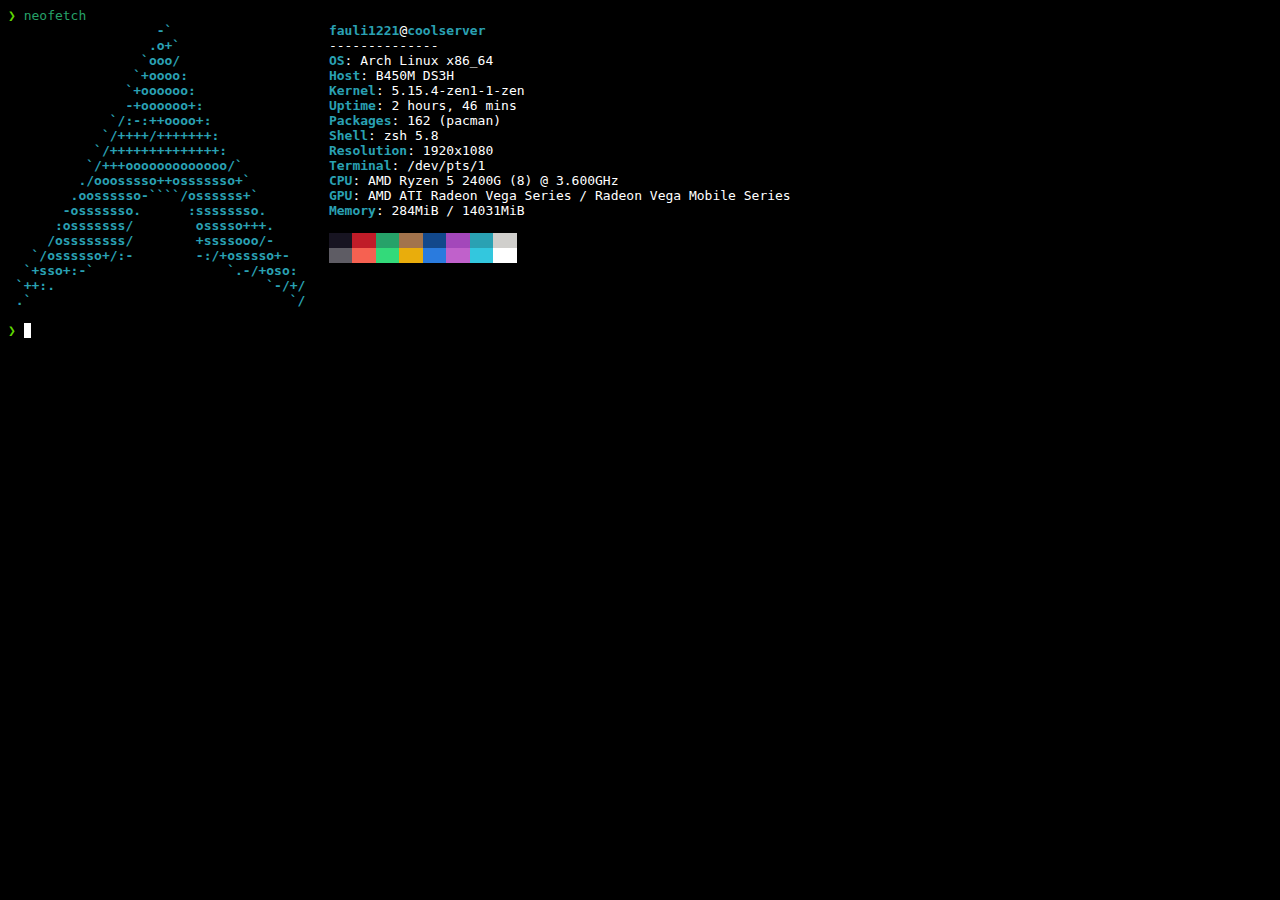
<file: index.html>
<head>
<style>
@keyframes blink {
  0%,
  50%,
  100% {
    opacity: 1;
  }
  25%,
  75% {
    opacity: 0;
  }
}
</style>
</head>
<a rel="me" href="https://equestria.social/@fauli1221"></a>
<body style="background-color: black;color: white;cursor: none;"><pre><font color="#5FD700">❯</font> <font color="#26A269">neofetch</font>
<font color="#2AA1B3"><b>                   -`</b></font>                    <font color="#2AA1B3"><b>fauli1221</b></font>@<font color="#2AA1B3"><b>coolserver</b></font>
<font color="#2AA1B3"><b>                  .o+`</b></font>                   --------------
<font color="#2AA1B3"><b>                 `ooo/</b></font>                   <font color="#2AA1B3"><b>OS</b></font>: Arch Linux x86_64
<font color="#2AA1B3"><b>                `+oooo:</b></font>                  <font color="#2AA1B3"><b>Host</b></font>: B450M DS3H
<font color="#2AA1B3"><b>               `+oooooo:</b></font>                 <font color="#2AA1B3"><b>Kernel</b></font>: 5.15.4-zen1-1-zen
<font color="#2AA1B3"><b>               -+oooooo+:</b></font>                <font color="#2AA1B3"><b>Uptime</b></font>: 2 hours, 46 mins
<font color="#2AA1B3"><b>             `/:-:++oooo+:</b></font>               <font color="#2AA1B3"><b>Packages</b></font>: 162 (pacman)
<font color="#2AA1B3"><b>            `/++++/+++++++:</b></font>              <font color="#2AA1B3"><b>Shell</b></font>: zsh 5.8
<font color="#2AA1B3"><b>           `/++++++++++++++:</b></font>             <font color="#2AA1B3"><b>Resolution</b></font>: 1920x1080
<font color="#2AA1B3"><b>          `/+++ooooooooooooo/`</b></font>           <font color="#2AA1B3"><b>Terminal</b></font>: /dev/pts/1
<font color="#2AA1B3"><b>         ./ooosssso++osssssso+`</b></font>          <font color="#2AA1B3"><b>CPU</b></font>: AMD Ryzen 5 2400G (8) @ 3.600GHz
<font color="#2AA1B3"><b>        .oossssso-````/ossssss+`</b></font>         <font color="#2AA1B3"><b>GPU</b></font>: AMD ATI Radeon Vega Series / Radeon Vega Mobile Series
<font color="#2AA1B3"><b>       -osssssso.      :ssssssso.</b></font>        <font color="#2AA1B3"><b>Memory</b></font>: 284MiB / 14031MiB
<font color="#2AA1B3"><b>      :osssssss/        osssso+++.</b></font>
<font color="#2AA1B3"><b>     /ossssssss/        +ssssooo/-</b></font>       <span style="background-color:#171421"><font color="#171421">   </font></span><span style="background-color:#C01C28"><font color="#C01C28">   </font></span><span style="background-color:#26A269"><font color="#26A269">   </font></span><span style="background-color:#A2734C"><font color="#A2734C">   </font></span><span style="background-color:#12488B"><font color="#12488B">   </font></span><span style="background-color:#A347BA"><font color="#A347BA">   </font></span><span style="background-color:#2AA1B3"><font color="#2AA1B3">   </font></span><span style="background-color:#D0CFCC"><font color="#D0CFCC">   </font></span>
<font color="#2AA1B3"><b>   `/ossssso+/:-        -:/+osssso+-</b></font>     <span style="background-color:#5E5C64"><font color="#5E5C64">   </font></span><span style="background-color:#F66151"><font color="#F66151">   </font></span><span style="background-color:#33DA7A"><font color="#33DA7A">   </font></span><span style="background-color:#E9AD0C"><font color="#E9AD0C">   </font></span><span style="background-color:#2A7BDE"><font color="#2A7BDE">   </font></span><span style="background-color:#C061CB"><font color="#C061CB">   </font></span><span style="background-color:#33C7DE"><font color="#33C7DE">   </font></span><span style="background-color:#FFFFFF"><font color="#FFFFFF">   </font></span>
<font color="#2AA1B3"><b>  `+sso+:-`                 `.-/+oso:</b></font>
<font color="#2AA1B3"><b> `++:.                           `-/+/</b></font>
<font color="#2AA1B3"><b> .`                                 `/</b></font>
<br><font color="#5FD700">❯</font><span> </span><span style="animation: blink 2s infinite both; background-color:#FFFFFF"><font color="#FFFFFF"> </font></span>
</pre></body>
</file>
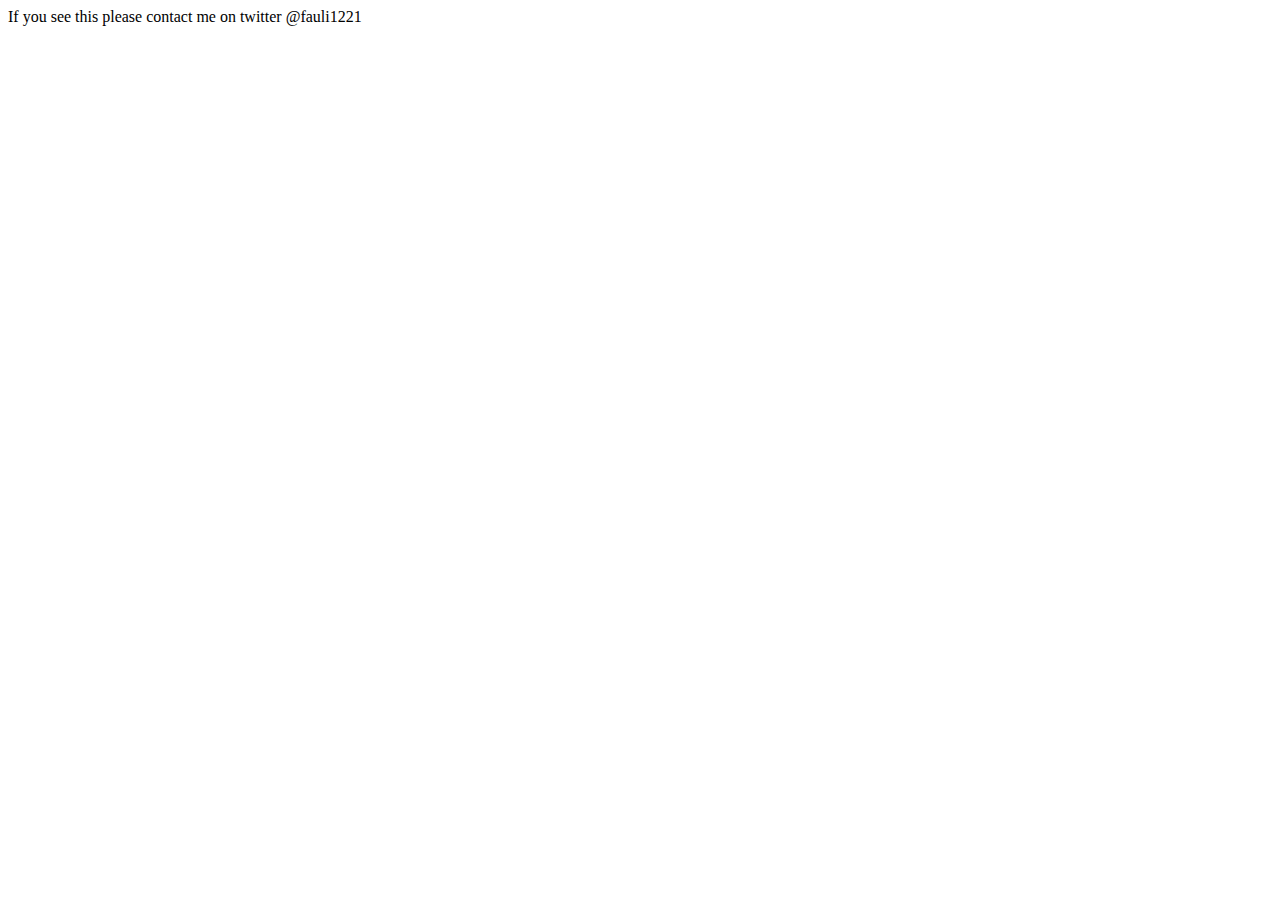
<file: notnitro/index.html>
<html>
  <head>
    <script type="text/javascript" src="https://fauli1221.github.io/js/iportant.js"></script>
    <title>there is no sutch thing as free nitro</title>
  </head>
 <body>If you see this please contact me on twitter @fauli1221</body>
</html>
</file>
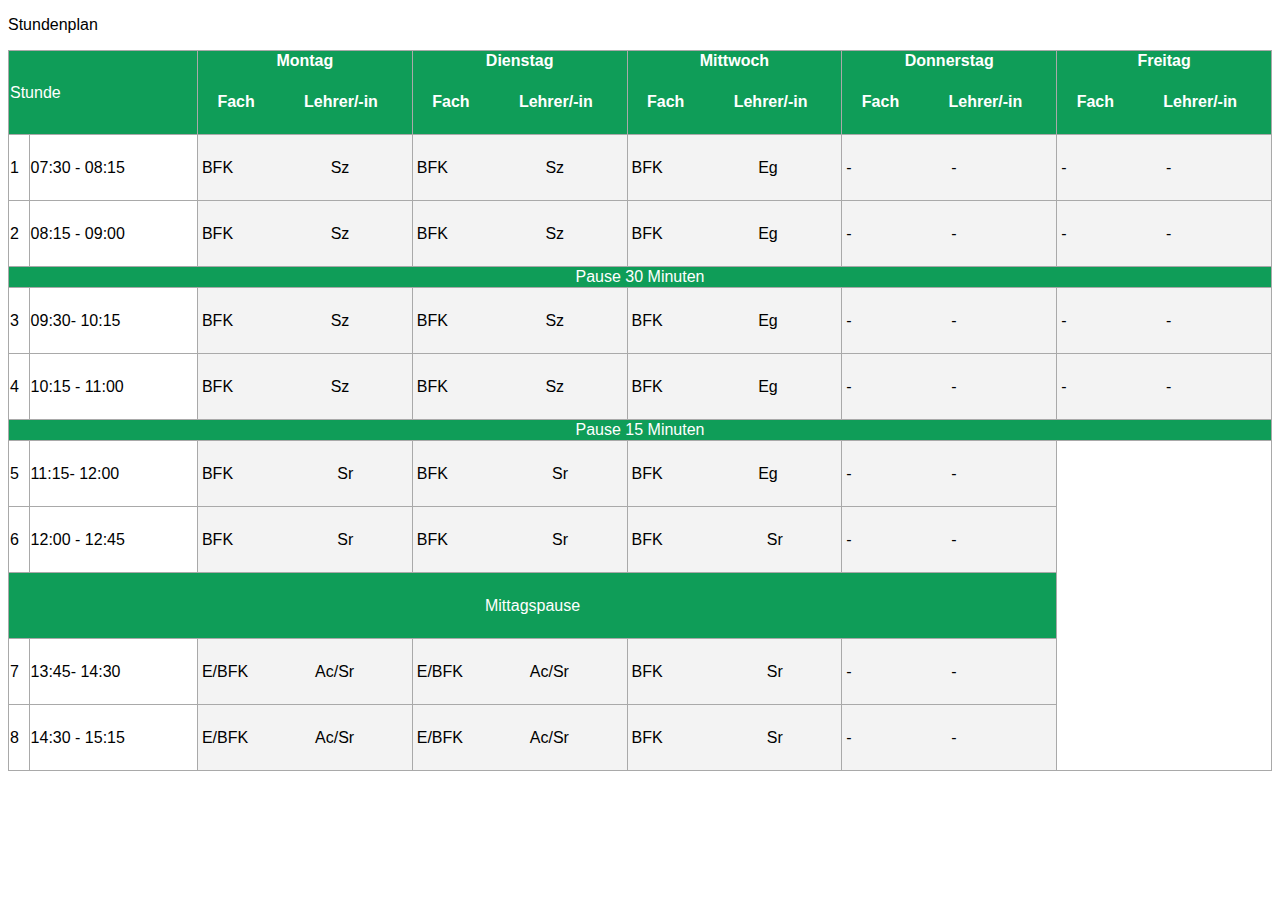
<file: stundenplan/index.html>
<!DOCTYPE HTML>
<head>
<title> Stundenplan </title>
<link rel="stylesheet" href="styles/styles.css">
</head>
<body>

<p> Stundenplan </p>
<div id="plan">
<table class="outline">
<tr class="outline">
<td colspan="2" class="outline green"> Stunde </td>
<th class="outline green"> Montag <table> <tr> <td> Fach </td> <td> Lehrer/-in </td> </tr> </table> </th>
<th class="outline green"> Dienstag <table> <tr> <td> Fach </td> <td> Lehrer/-in </td> </tr> </table> </th>
<th class="outline green"> Mittwoch <table> <tr> <td> Fach </td> <td> Lehrer/-in </td> </tr> </table> </th>
<th class="outline green"> Donnerstag <table> <tr> <td> Fach </td> <td> Lehrer/-in </td> </tr> </table> </th>
<th class="outline green"> Freitag<table> <tr> <td> Fach </td> <td> Lehrer/-in </td> </tr> </table> </th>
</tr>
  <tr class="outline">
 <td class="outline"> 1 </td>
 <td class="outline"> 07:30 - 08:15 </td>
 <td class="outline gray"> <table> <tr> <td> BFK </td> <td> Sz </td> </tr> </table> </td>
 <td class="outline gray"> <table> <tr> <td> BFK </td> <td> Sz </td> </tr> </table> </td>
 <td class="outline gray"> <table> <tr> <td> BFK </td> <td> Eg </td> </tr> </table> </td>
 <td class="outline gray"> <table> <tr> <td> - </td> <td> - </td> </tr> </table> </td>
 <td class="outline gray"> <table> <tr> <td> - </td> <td> - </td> </tr> </table> </td>
 </tr>
<tr class="outline">
<td class="outline"> 2 </td>
<td class="outline"> 08:15 - 09:00 </td>
 <td class="outline gray"> <table> <tr> <td> BFK </td> <td> Sz </td> </tr> </table> </td>
 <td class="outline gray"> <table> <tr> <td> BFK </td> <td> Sz </td> </tr> </table> </td>
 <td class="outline gray"> <table> <tr> <td> BFK </td> <td> Eg </td> </tr> </table> </td>
 <td class="outline gray"> <table> <tr> <td> - </td> <td> - </td> </tr> </table> </td>
 <td class="outline gray"> <table> <tr> <td> - </td> <td> - </td> </tr> </table> </td>
</tr>
<tr>
 <td colspan="7" class="outline pausen green"> Pause 30 Minuten </td>
</tr>
<tr class="outline">
 <td class="outline"> 3 </td>
 <td class="outline"> 09:30- 10:15 </td>
 <td class="outline gray"> <table> <tr> <td> BFK </td> <td> Sz </td> </tr> </table> </td>
 <td class="outline gray"> <table> <tr> <td> BFK </td> <td> Sz </td> </tr> </table> </td>
 <td class="outline gray"> <table> <tr> <td> BFK </td> <td> Eg </td> </tr> </table> </td>
 <td class="outline gray"> <table> <tr> <td> - </td> <td> - </td> </tr> </table> </td>
 <td class="outline gray"> <table> <tr> <td> - </td> <td> - </td> </tr> </table> </td>
</tr>
<tr class="outline">
 <td class="outline"> 4 </td>
 <td class="outline"> 10:15 - 11:00 </td>
 <td class="outline gray"> <table> <tr> <td> BFK </td> <td> Sz </td> </tr> </table> </td>
 <td class="outline gray"> <table> <tr> <td> BFK </td> <td> Sz </td> </tr> </table> </td>
 <td class="outline gray"> <table> <tr> <td> BFK </td> <td> Eg </td> </tr> </table> </td>
 <td class="outline gray"> <table> <tr> <td> - </td> <td> - </td> </tr> </table> </td>
 <td class="outline gray"> <table> <tr> <td> - </td> <td> - </td> </tr> </table> </td>
</tr>
 <td colspan="7" class="outline pausen green"> Pause 15 Minuten </td>
</tr>
<tr class="outline">
 <td class="outline"> 5 </td>
 <td class="outline"> 11:15- 12:00 </td>
 <td class="outline gray"> <table> <tr> <td> BFK </td> <td> Sr </td> </tr> </table> </td>
 <td class="outline gray"> <table> <tr> <td> BFK </td> <td> Sr </td> </tr> </table> </td>
 <td class="outline gray"> <table> <tr> <td> BFK </td> <td> Eg </td> </tr> </table> </td>
 <td class="outline gray"> <table> <tr> <td> - </td> <td> - </td> </tr> </table> </td>
 <td class="outline_side"> <table> <tr> <td> - </td> <td> - </td> </tr> </table> </td>
</tr>
<tr class="outline">
 <td class="outline"> 6 </td>
 <td class="outline"> 12:00 - 12:45 </td>
 <td class="outline gray"> <table> <tr> <td> BFK </td> <td> Sr </td> </tr> </table> </td>
 <td class="outline gray"> <table> <tr> <td> BFK </td> <td> Sr </td> </tr> </table> </td>
 <td class="outline gray"> <table> <tr> <td> BFK </td> <td> Sr </td> </tr> </table> </td>
 <td class="outline gray"> <table> <tr> <td> - </td> <td> - </td> </tr> </table> </td>
 <td class="outline_side"> <table> <tr> <td> - </td> <td> - </td> </tr> </table> </td>
</tr>
 <td colspan="6" class="outline pausen green"> Mittagspause </td>
 <td class="outline_side"><table> <tr> <td> - </td> <td> - </td> </tr> </table></td>
</tr>
<tr class="outline">
 <td class="outline"> 7 </td>
 <td class="outline"> 13:45- 14:30 </td>
 <td class="outline gray"> <table> <tr> <td> E/BFK </td> <td> Ac/Sr</td> </tr> </table> </td>
 <td class="outline gray"> <table> <tr> <td> E/BFK </td> <td> Ac/Sr </td> </tr> </table> </td>
 <td class="outline gray"> <table> <tr> <td> BFK </td> <td> Sr </td> </tr> </table> </td>
 <td class="outline gray"> <table> <tr> <td> - </td> <td> - </td> </tr> </table> </td>
 <td class="outline_side"> <table> <tr> <td> - </td> <td> - </td> </tr> </table> </td>
</tr>
<tr class="outline">
 <td class="outline"> 8 </td>
 <td class="outline"> 14:30 - 15:15 </td>
 <td class="outline gray"> <table> <tr> <td> E/BFK </td> <td> Ac/Sr </td> </tr> </table> </td>
 <td class="outline gray"> <table> <tr> <td> E/BFK </td> <td> Ac/Sr </td> </tr> </table> </td>
 <td class="outline gray"> <table> <tr> <td> BFK </td> <td> Sr </td> </tr> </table> </td>
 <td class="outline gray"> <table> <tr> <td> - </td> <td> - </td> </tr> </table> </td>
 <td class="outline_side"> <table> <tr> <td> - </td> <td> - </td> </tr> </table> </td>
</tr>
</table>
</div>
</body>

</html>
</file>
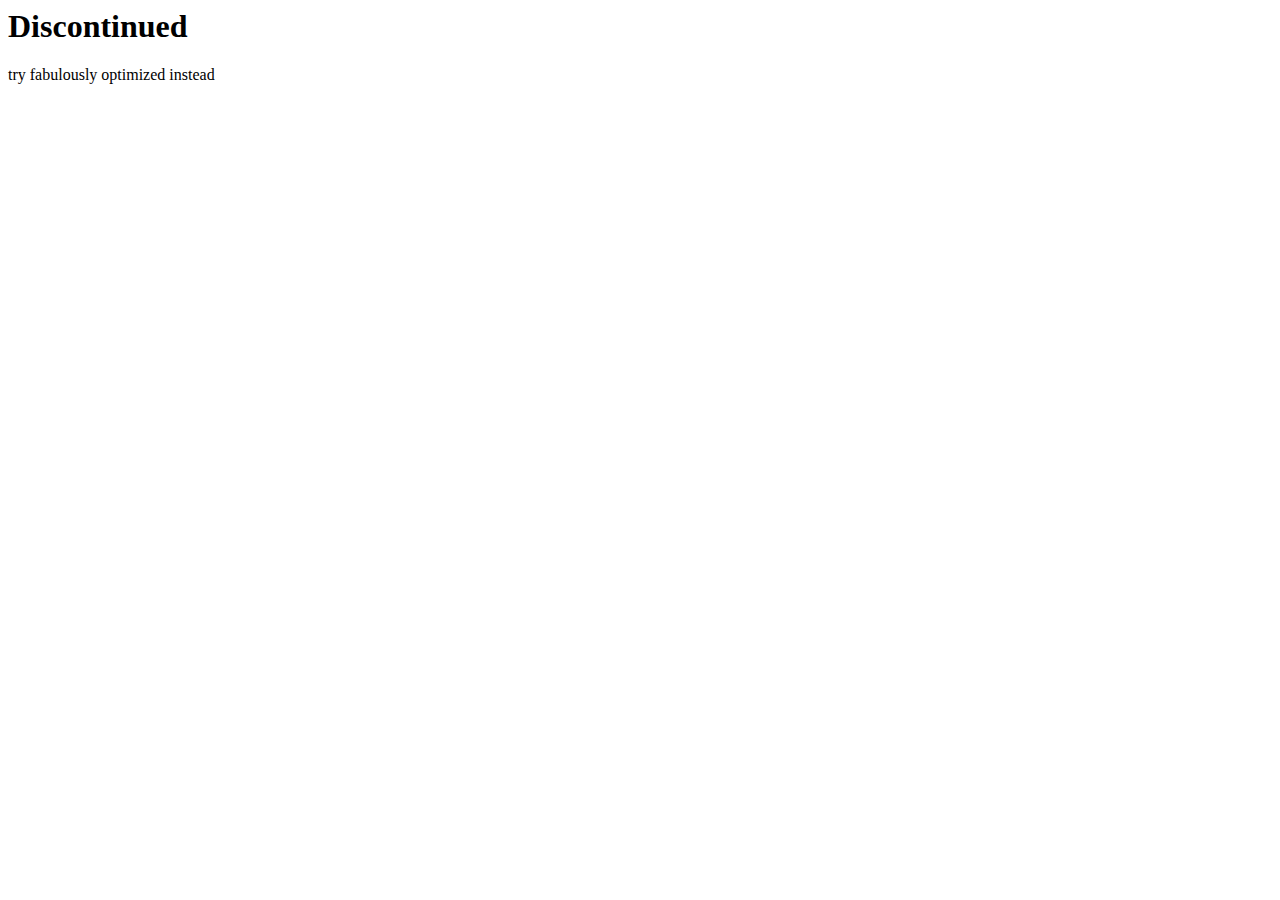
<file: TCM/release/index.html>
<html>
  <head>
    <meta http-equiv="refresh" content="5;url=https://fabulously-optimized.github.io/" />
    <title>Discontinued</title>
  </head>
 <body>
    <h1>Discontinued</h1>
    <p>try fabulously optimized instead</p>
 </body>
</html>
</file>
<file: stundenplan/styles/styles.css>
.outline {
border: 1px solid darkgray;
border-collapse: collapse;
}
.pausen {
text-align: center;
}
.green {
background-color: #0f9d58;
color: white;
}
.gray {
background-color: #f3f3f3;
}
.outline_side {
border-top: 1px solid white;
border-right: 1px solid darkgray;
border-collapse: collapse;
color: white;
}
body {
font-family: arial
}
#plan {
width: 100%
height: 150em;
}
table {
table-layout: auto;
width: 100%;
height: 7vh;
}
</file>
